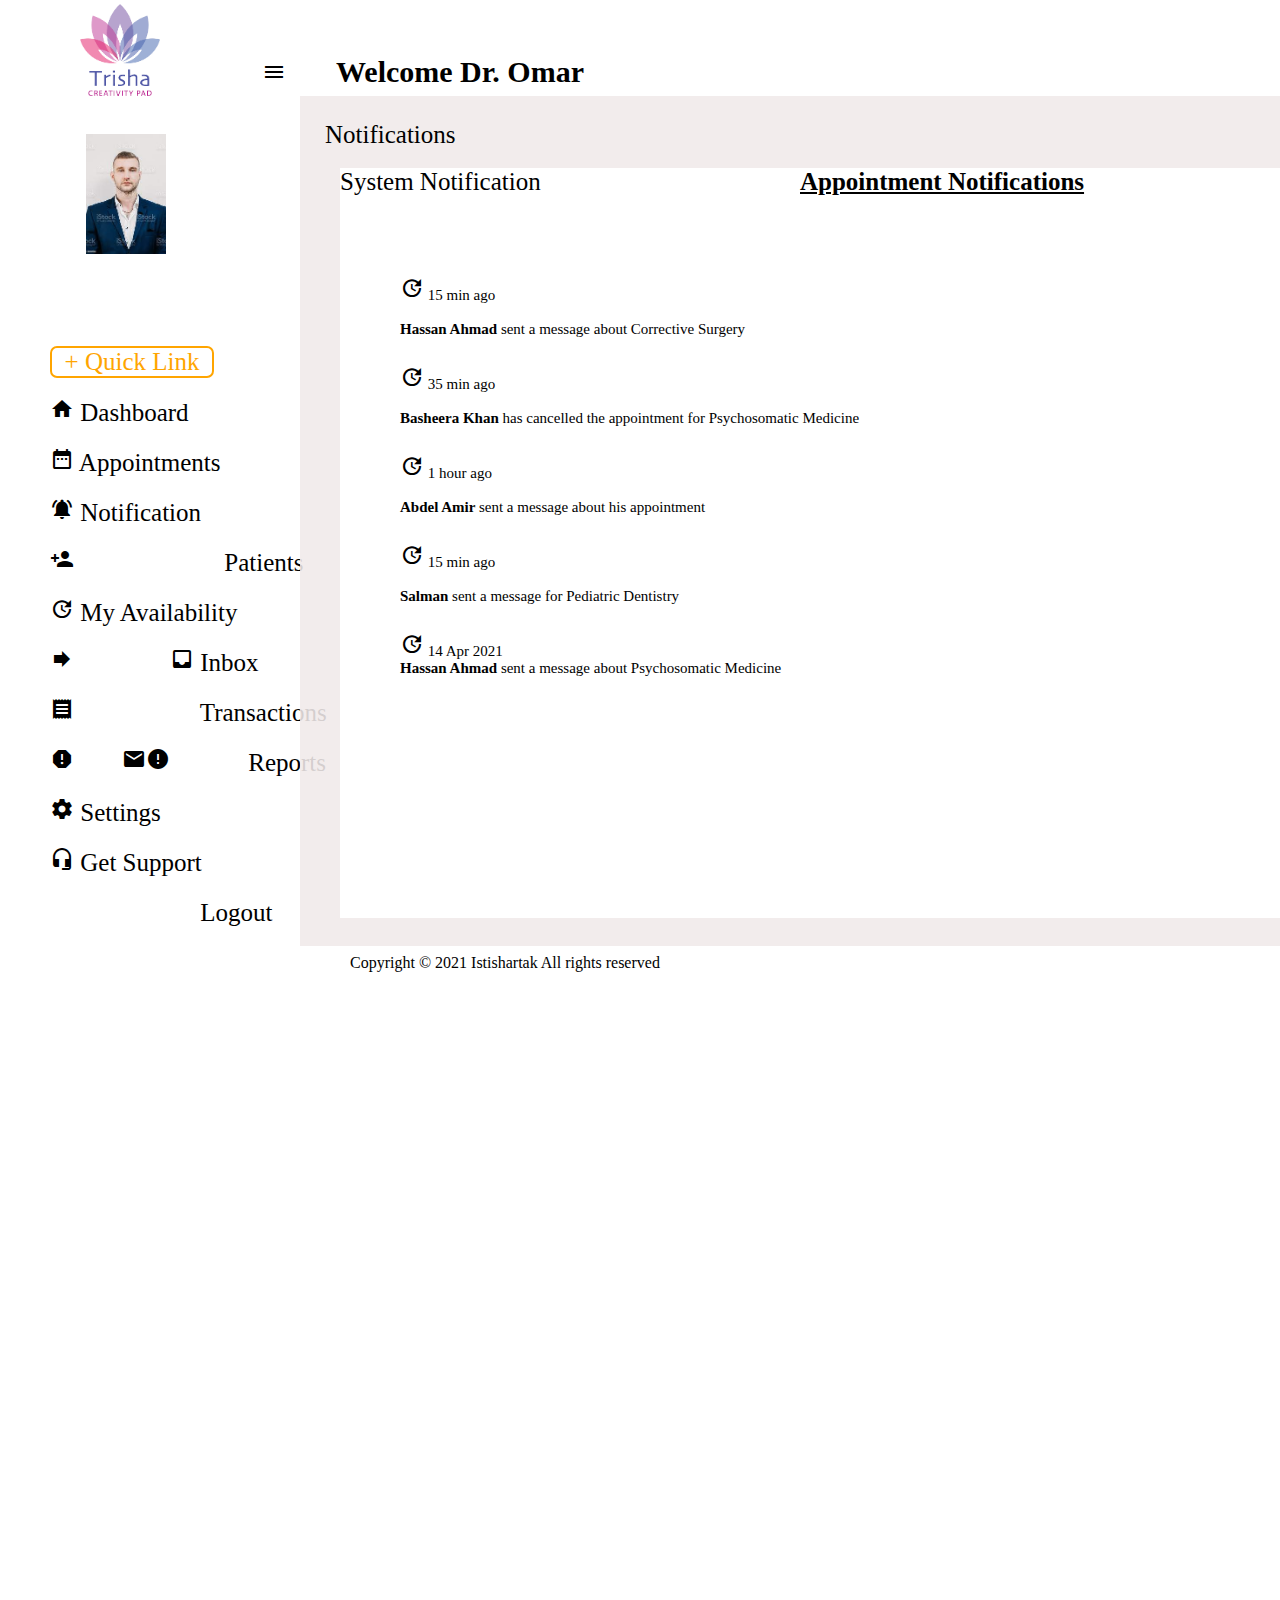
<file: index.html>
<!DOCTYPE html>
<html lang="en">

  <meta charset="UTF-8">
  <meta name="viewport" content="width=device-width, initial-scale=1.0">
  <meta http-equiv="X-UA-Compatible" content="ie=edge">
  <link href="https://fonts.googleapis.com/icon?family=Material+Icons" rel="stylesheet">
  <title>Welcome Dr. Omar</title>
  <link rel="stylesheet" href="style.css">
</head>

<body>
  <header>
    <img src="images/ishti.png" alt="logo" class="logo">
    <span id="logmenu" alt="logmenu" class="material-icons">logmenu</span>
    <span id="tit">
      <p> <b> Welcome Dr. Omar </b></p>
     
    </span>


  </header>
  <div>
    <img id="prof" src="images/bfr.jpeg" alt="logos" class="logos">
  </div>

  <div>
    <p id="prtext"> <br> <b> Dr. Omar Hamdallah </b> <br> Diabetes & Endocrinologist <br> <span> View Profile </span> </p>
<div class="quick" > <p> + Quick Link </p> </div>
    <div  id="sidebar" >
      <ul>
        <li> <span class="material-icons"> home</span> Dashboard </li>
        <li> <span class="material-icons"> date_range</span>  Appointments</li>
        <li> <span class="material-icons">notifications_active</span> Notification </li>
        <li> <span class="material-icons">person_add_alt_1</span> Patients </li>
        <li> <span class="material-icons">update</span> My Availability </li>
        <li> <span class="material-icons">forward_to_inbox</span> Inbox </li>
        <li> <span class="material-icons">receipt_long</span> Transactions </li>
        <li> <span class="material-icons">report_gmailerrorred</span> Reports </li>
        <li> <span class="material-icons">settings</span> Settings </li>
        <li> <span class="material-icons">headset_mic</span> Get Support </li>
        <li> <span class="material-icons">logout</span> Logout </li>
      </ul>
    </div>
  </div>
  <br>
  <div id="Notif" > <p> Notifications</p></div>
  <div id="Clear" > <p> Clear All </p> </div>
<div id="mainn" ><p> System Notification  </p> </div>
<div id="maini" ><p> <b> Appointment Notifications </b> </p> </div>
<div class="parent" >
  <div id="hassan" ><span class="material-icons">update</span> 15 min ago <br> <br>
    <b> Hassan Ahmad </b> sent a message about Corrective Surgery  </div>
<div id="p" > <p>X</p>  </div> 


<div id="hassan" ><span class="material-icons">update</span> 35 min ago <br> <br> 
  <b> Basheera Khan </b> has cancelled the appointment for Psychosomatic Medicine 
  </div>
 
  <div id="p" > <p>X</p>  </div> 


  <div id="hassan" ><span class="material-icons">update</span> 1 hour ago <br> <br>
  <b> Abdel Amir </b> sent a message about his appointment 
  </div>
  <div id="p" > <p>X</p>  </div> 

  <div id="hassan" ><span class="material-icons">update</span> 15 min ago <br><br> 
  <b> Salman </b> sent a message for Pediatric Dentistry 
    </div>
    <div id="p" > <p>X</p>  </div> 

    <div id="hassan" ><span class="material-icons">update</span> 14 Apr 2021 <br> 
    <b> Hassan Ahmad </b> sent a message about Psychosomatic Medicine 
    </div>
    <div id="p" > <p>X</p>  </div> 
    
    
</div>

<footer>
  <div id="foot">  <p> Copyright &copy; 2021 Istishartak All rights reserved  </p> </div>

</footer>

</body>

</html>
</file>
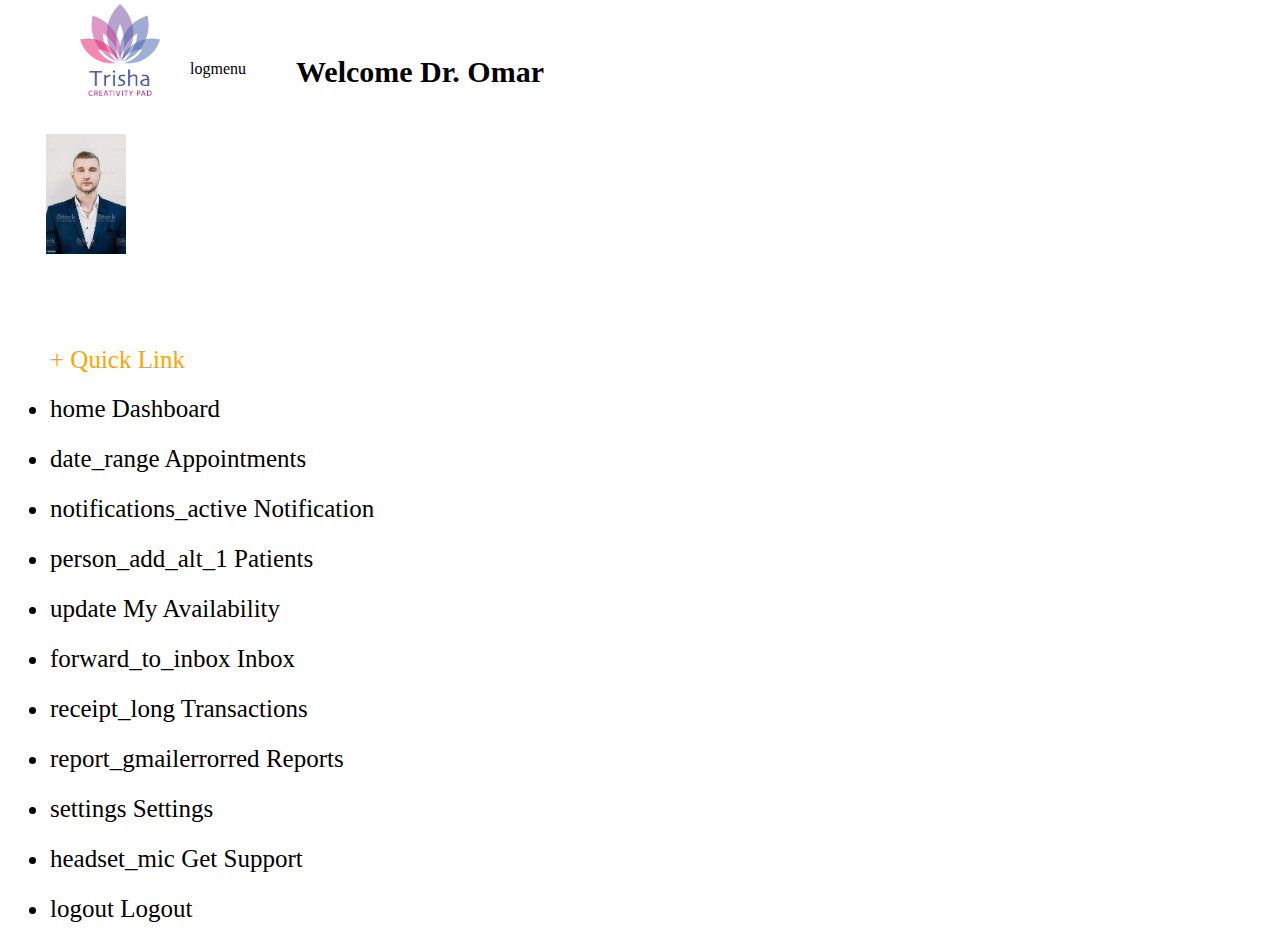
<file: images/Welcome Dr. Omar.html>
<!DOCTYPE html>
<!-- saved from url=(0048)file:///Users/apple/Desktop/firstproj/index.html -->
<html lang="en"><head><meta http-equiv="Content-Type" content="text/html; charset=UTF-8">
  <meta name="viewport" content="width=device-width, initial-scale=1.0">
  <meta http-equiv="X-UA-Compatible" content="ie=edge">
  <link href="./Welcome Dr. Omar_files/icon" rel="stylesheet">
  <title>Welcome Dr. Omar</title>
  <link rel="stylesheet" href="./Welcome Dr. Omar_files/style.css">
</head>

<body>
  <header>
    <img src="./Welcome Dr. Omar_files/ishti.png" alt="logo" class="logo">
    <span id="logmenu" alt="logmenu" class="material-icons">logmenu</span>
    <span id="tit">
      <p> <b> Welcome Dr. Omar </b></p>
    </span>


  </header>
  <div>
    <img id="prof" src="./Welcome Dr. Omar_files/bfr.jpeg" alt="logos" class="logos">
  </div>

  <div>
    <p id="prtext"> <br> <b> Dr. Omar Hamdallah </b> <br> Diabetes &amp; Endocrinologist <br> <span> View Profile </span> </p>
<div class="quick"> <p> + Quick Link </p> </div>
    <div class="sidebar">
      <ul>
        <li> <span class="material-icons"> home</span> Dashboard </li>
        <li> <span class="material-icons"> date_range</span>  Appointments</li>
        <li> <span class="material-icons">notifications_active</span> Notification </li>
        <li> <span class="material-icons">person_add_alt_1</span> Patients </li>
        <li> <span class="material-icons">update</span> My Availability </li>
        <li> <span class="material-icons">forward_to_inbox</span> Inbox </li>
        <li> <span class="material-icons">receipt_long</span> Transactions </li>
        <li> <span class="material-icons">report_gmailerrorred</span> Reports </li>
        <li> <span class="material-icons">settings</span> Settings </li>
        <li> <span class="material-icons">headset_mic</span> Get Support </li>
        <li> <span class="material-icons">logout</span> Logout </li>
      </ul>
    </div>
  </div>








</body></html>
</file>
<file: style.css>
*{
    margin: 0;
    padding: 0;

}
li{
    list-style-type: none;
}
img{
    float: left;
    padding-right: 30px;   
}

.logo{
    width: 80px;
    margin: 4px 0px 0px 80px;
    flex: 60%;
    display: flex;
}
#logmenu{
    padding-top: 60px;  
    float: left; 
}
#tit{
    font-size: 30px;   
    text-indent: 50px;  
    position: relative;   
    top: 55px;
}
#prof{
    width: 80px;
    position: relative;
    right: 200px;
    margin-left: 0pt;
    float: left;
    padding-top: 100px;
}
#prtext{
    font-size: 20px;
    position: relative;
    right: 828px;
    padding-top: 200px;  
    text-align: center;   
}
.quick{
    font-size: 25px;
    color: orange;
    position: relative;
    left: 50px;
    top: 20px;
    border: 2px solid orange;
    text-align: center; 
    border-radius: 7px;
    width: 160px;        
}
.quick:hover{
    background-color: tomato;
}

#sidebar{
    font-size: 25px;
    position: relative;  
    left: 50px;
    top: 30px;
    line-height: 50px; 
    list-style-type: none;  
}
#sidebar li:hover{
    color: tomato;
    list-style-type: none;  
}


#foot{
    text-align: left;
    position: relative;
    bottom: 2250px;
    left: 350px
}
#Notif{
    position: relative;   
    top: -830px;
    padding: 25px;  
    background-color: rgba(240, 233, 233, 0.884);   
    left: 300px; 
    width: 1330px;
    height:800px;
    font-size: 25px; 
     
}
#Clear{
    font-size: 25px;
    color: orange;
    position: relative;
    left: 1500px;
    bottom: 1650px;  
    background-color: white;
    border: 2px solid orange;
    border-radius: 5px;
    width: 130px;
    text-align: center;        
}
#Clear:hover{
    background-color: tomato;
}
#mainn{
    font-size: 25px;   
    position: relative;  
    left: 20px;  
    bottom: 1830px;
   
    margin-top: 190px;
    background-color: white;   
    height: 750px;
    left: 340px; 
    width: 1300px;
    text-align: 20px;
}
#maini{
    font-size: 25px;
    text-decoration: underline;
    position: relative;
    bottom: 2580px;
    left:800px;
 
}
#hassan{
    position: relative;
    bottom: 2500px;
    left: 400px;
    font-size: 15px;   
}
#p{
    position: relative;
    bottom: 2522px;
    left: 1500px;
    font-size: 24px;
}

/* Media query for screen */
@media  (max-width:768px){
   
}
</file>
<file: images/Welcome Dr. Omar_files/style.css>
*{
    margin: 0;
    padding: 0;
}
img{
    float: left;
    padding-right: 30px;   
}

.logo{
    width: 80px;
    margin: 4px 0px 0px 80px;
    flex: 60%;
    display: flex;
}
#logmenu{
    padding-top: 60px;  
    float: left; 
}
#tit{
    font-size: 30px;   
    text-indent: 50px;  
    position: relative;   
    top: 55px;
}
#prof{
    width: 80px;
    position: relative;
    right: 200px;
    margin-left: 0pt;
    float: left;
    padding-top: 100px;
}
#prtext{
    font-size: 20px;
    position: relative;
    right: 828px;
    padding-top: 200px;  
    text-align: center;   
}
.quick{
    font-size: 25px;
    color: orange;
    position: relative;
    left: 50px;
    top: 20px;
    border-color: peru;
    border
    width: 200px;    
}

.sidebar{
    font-size: 25px;
    position: relative;  
    left: 50px;
    top: 30px;
    line-height: 50px;
    
}
</file>
